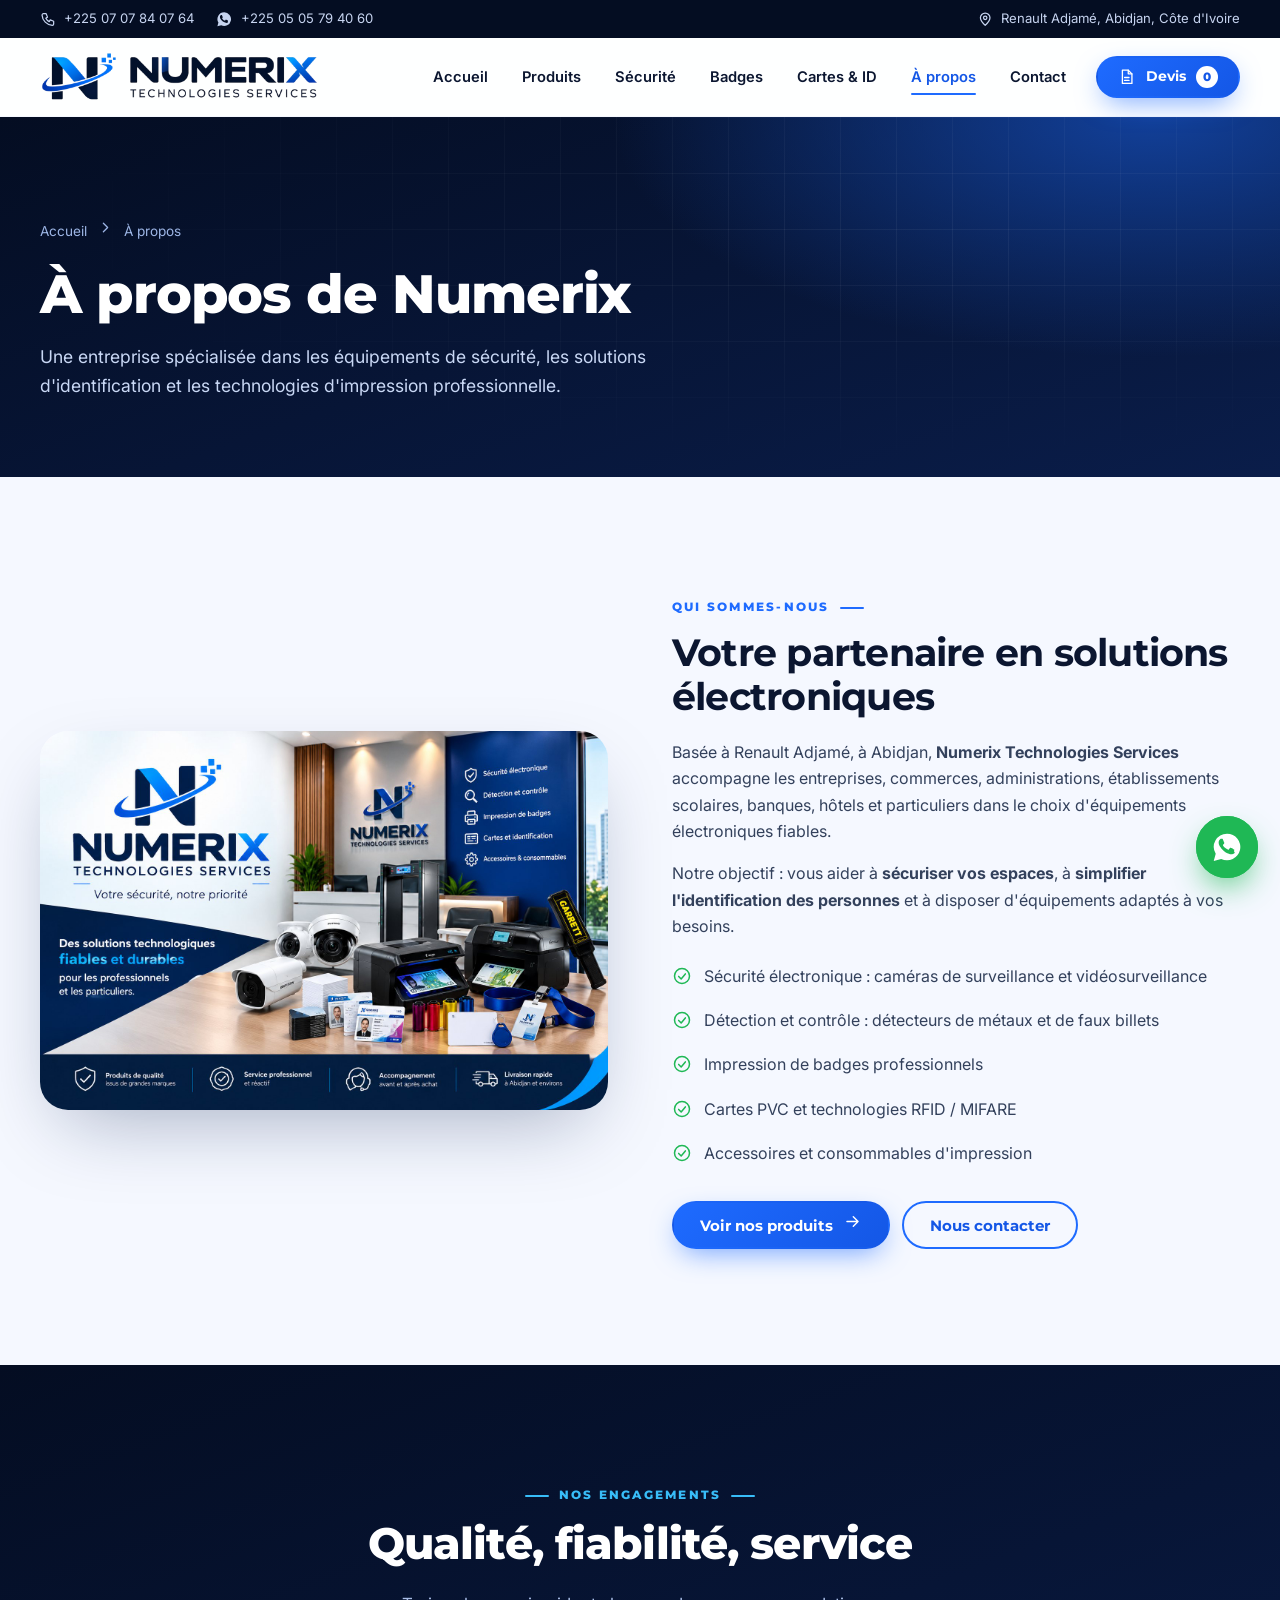
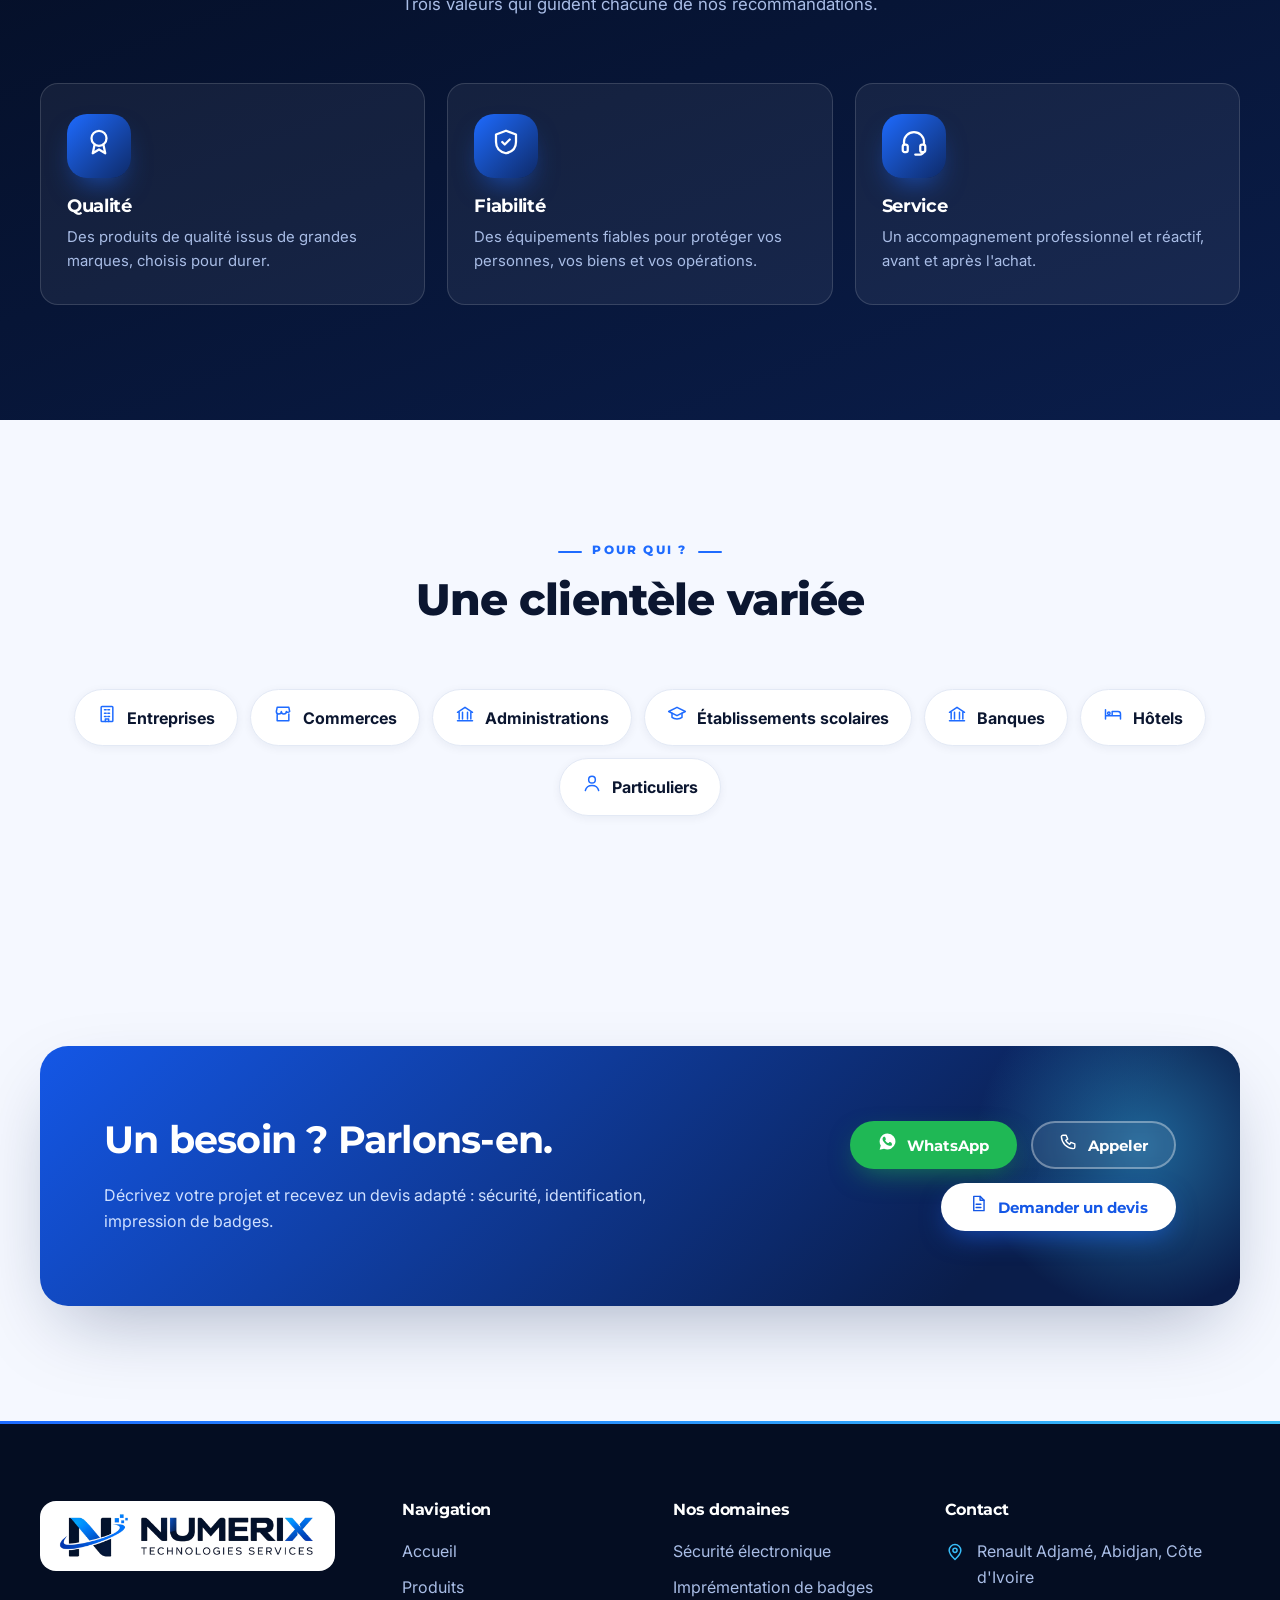
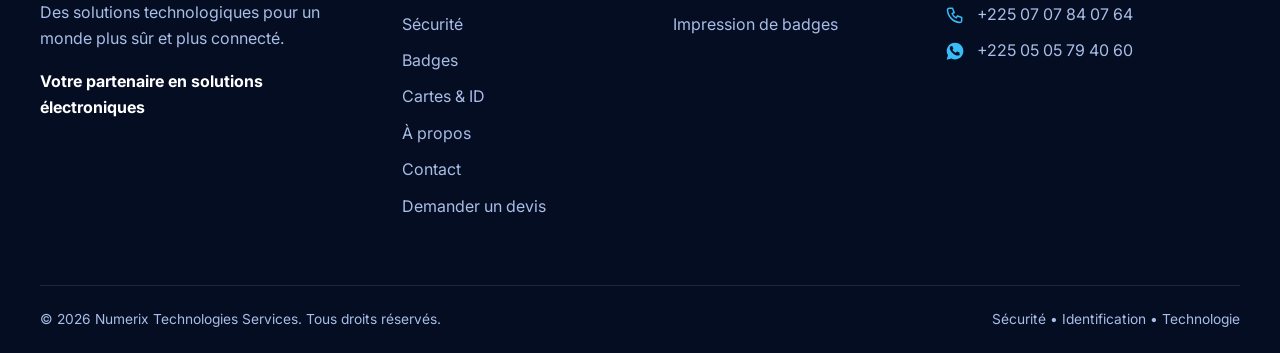
<file: a-propos.html>
<!DOCTYPE html>
<html lang="fr">
<head>
<meta charset="utf-8">
<meta name="viewport" content="width=device-width,initial-scale=1">
<title>À propos | Numerix Technologies Services</title>
<meta name="description" content="Numerix Technologies Services : équipements de sécurité, solutions d'identification et technologies d'impression professionnelle à Abidjan.">
<meta name="theme-color" content="#071433">
<meta property="og:type" content="website">
<meta property="og:title" content="À propos | Numerix Technologies Services">
<meta property="og:description" content="Numerix Technologies Services : équipements de sécurité, solutions d'identification et technologies d'impression professionnelle à Abidjan.">
<meta property="og:image" content="images/og.jpg">
<meta property="og:locale" content="fr_CI">
<link rel="icon" type="image/png" href="images/favicon-64.png">
<link rel="apple-touch-icon" href="images/favicon.png">
<link rel="preconnect" href="https://fonts.googleapis.com">
<link rel="preconnect" href="https://fonts.gstatic.com" crossorigin>
<link href="https://fonts.googleapis.com/css2?family=Inter:wght@400;500;600;700&family=Montserrat:wght@600;700;800&display=swap" rel="stylesheet">
<link rel="stylesheet" href="css/style.css">
</head>
<body data-page="apropos">
<div id="site-header"></div>
<noscript><div class="noscript">Veuillez activer JavaScript pour afficher le catalogue de produits.</div></noscript>
<main id="main">
<section class="page-hero"><div class="container">
  <nav class="crumbs" aria-label="Fil d'Ariane"><a href="index.html">Accueil</a> <i data-icon="chevr"></i> <span>À propos</span></nav>
  <h1 data-reveal>À propos de Numerix</h1>
  <p data-reveal style="--d:.1s">Une entreprise spécialisée dans les équipements de sécurité, les solutions d'identification et les technologies d'impression professionnelle.</p>
</div></section>
<section class="section"><div class="container about-grid">
  <div class="about-img" data-reveal="left"><img src="images/showroom-full.jpg" alt="Espace Numerix Technologies Services : produits de sécurité, imprimantes et badges" loading="lazy"></div>
  <div data-reveal="right">
    <span class="kicker nol">Qui sommes-nous</span>
    <h2 style="font-size:clamp(1.7rem,3vw,2.5rem)">Votre partenaire en solutions électroniques</h2>
    <p>Basée à Renault Adjamé, à Abidjan, <strong>Numerix Technologies Services</strong> accompagne les entreprises, commerces, administrations, établissements scolaires, banques, hôtels et particuliers dans le choix d'équipements électroniques fiables.</p>
    <p>Notre objectif : vous aider à <strong>sécuriser vos espaces</strong>, à <strong>simplifier l'identification des personnes</strong> et à disposer d'équipements adaptés à vos besoins.</p>
    <ul class="checks">
      <li><i data-icon="checkc"></i><span>Sécurité électronique : caméras de surveillance et vidéosurveillance</span></li>
      <li><i data-icon="checkc"></i><span>Détection et contrôle : détecteurs de métaux et de faux billets</span></li>
      <li><i data-icon="checkc"></i><span>Impression de badges professionnels</span></li>
      <li><i data-icon="checkc"></i><span>Cartes PVC et technologies RFID / MIFARE</span></li>
      <li><i data-icon="checkc"></i><span>Accessoires et consommables d'impression</span></li>
    </ul>
    <div style="display:flex;gap:12px;flex-wrap:wrap;margin-top:24px">
      <a class="btn btn-primary" href="produits.html">Voir nos produits <i data-icon="right"></i></a>
      <a class="btn btn-outline" href="contact.html">Nous contacter</a>
    </div>
  </div>
</div></section>
<section class="section dark"><div class="container">
  <div class="sh" data-reveal><span class="kicker">Nos engagements</span><h2>Qualité, fiabilité, service</h2><p>Trois valeurs qui guident chacune de nos recommandations.</p></div>
  <div class="val-grid" data-stagger>
    <div class="why-card"><span class="cat-ic"><i data-icon="award"></i></span><h3>Qualité</h3><p>Des produits de qualité issus de grandes marques, choisis pour durer.</p></div>
    <div class="why-card"><span class="cat-ic"><i data-icon="shield"></i></span><h3>Fiabilité</h3><p>Des équipements fiables pour protéger vos personnes, vos biens et vos opérations.</p></div>
    <div class="why-card"><span class="cat-ic"><i data-icon="headset"></i></span><h3>Service</h3><p>Un accompagnement professionnel et réactif, avant et après l'achat.</p></div>
  </div>
</div></section>
<section class="section"><div class="container">
  <div class="sh" data-reveal><span class="kicker">Pour qui ?</span><h2>Une clientèle variée</h2></div>
  <div class="sectors" data-stagger>
    <span class="sector"><i data-icon="building"></i> Entreprises</span><span class="sector"><i data-icon="store"></i> Commerces</span>
    <span class="sector"><i data-icon="bank"></i> Administrations</span><span class="sector"><i data-icon="school"></i> Établissements scolaires</span>
    <span class="sector"><i data-icon="bank"></i> Banques</span><span class="sector"><i data-icon="hotel"></i> Hôtels</span><span class="sector"><i data-icon="user"></i> Particuliers</span>
  </div>
</div></section>
<section class="section"><div class="container">
  <div class="cta" data-reveal="zoom">
    <div>
      <h2>Un besoin ? Parlons-en.</h2>
      <p>Décrivez votre projet et recevez un devis adapté : sécurité, identification, impression de badges.</p>
    </div>
    <div class="btns">
      <a class="btn btn-wa" data-link="wa"><i data-icon="whatsapp"></i> WhatsApp</a>
      <a class="btn btn-ghost" data-link="tel"><i data-icon="phone"></i> Appeler</a>
      <a class="btn btn-primary" href="devis.html" style="background:#fff;color:var(--blue-600)"><i data-icon="file"></i> Demander un devis</a>
    </div>
  </div>
</div></section>
</main>
<div id="site-footer"></div>
<script src="js/config.js"></script>
<script src="js/products.js"></script>
<script src="js/site.js"></script>
</body>
</html>
</file>
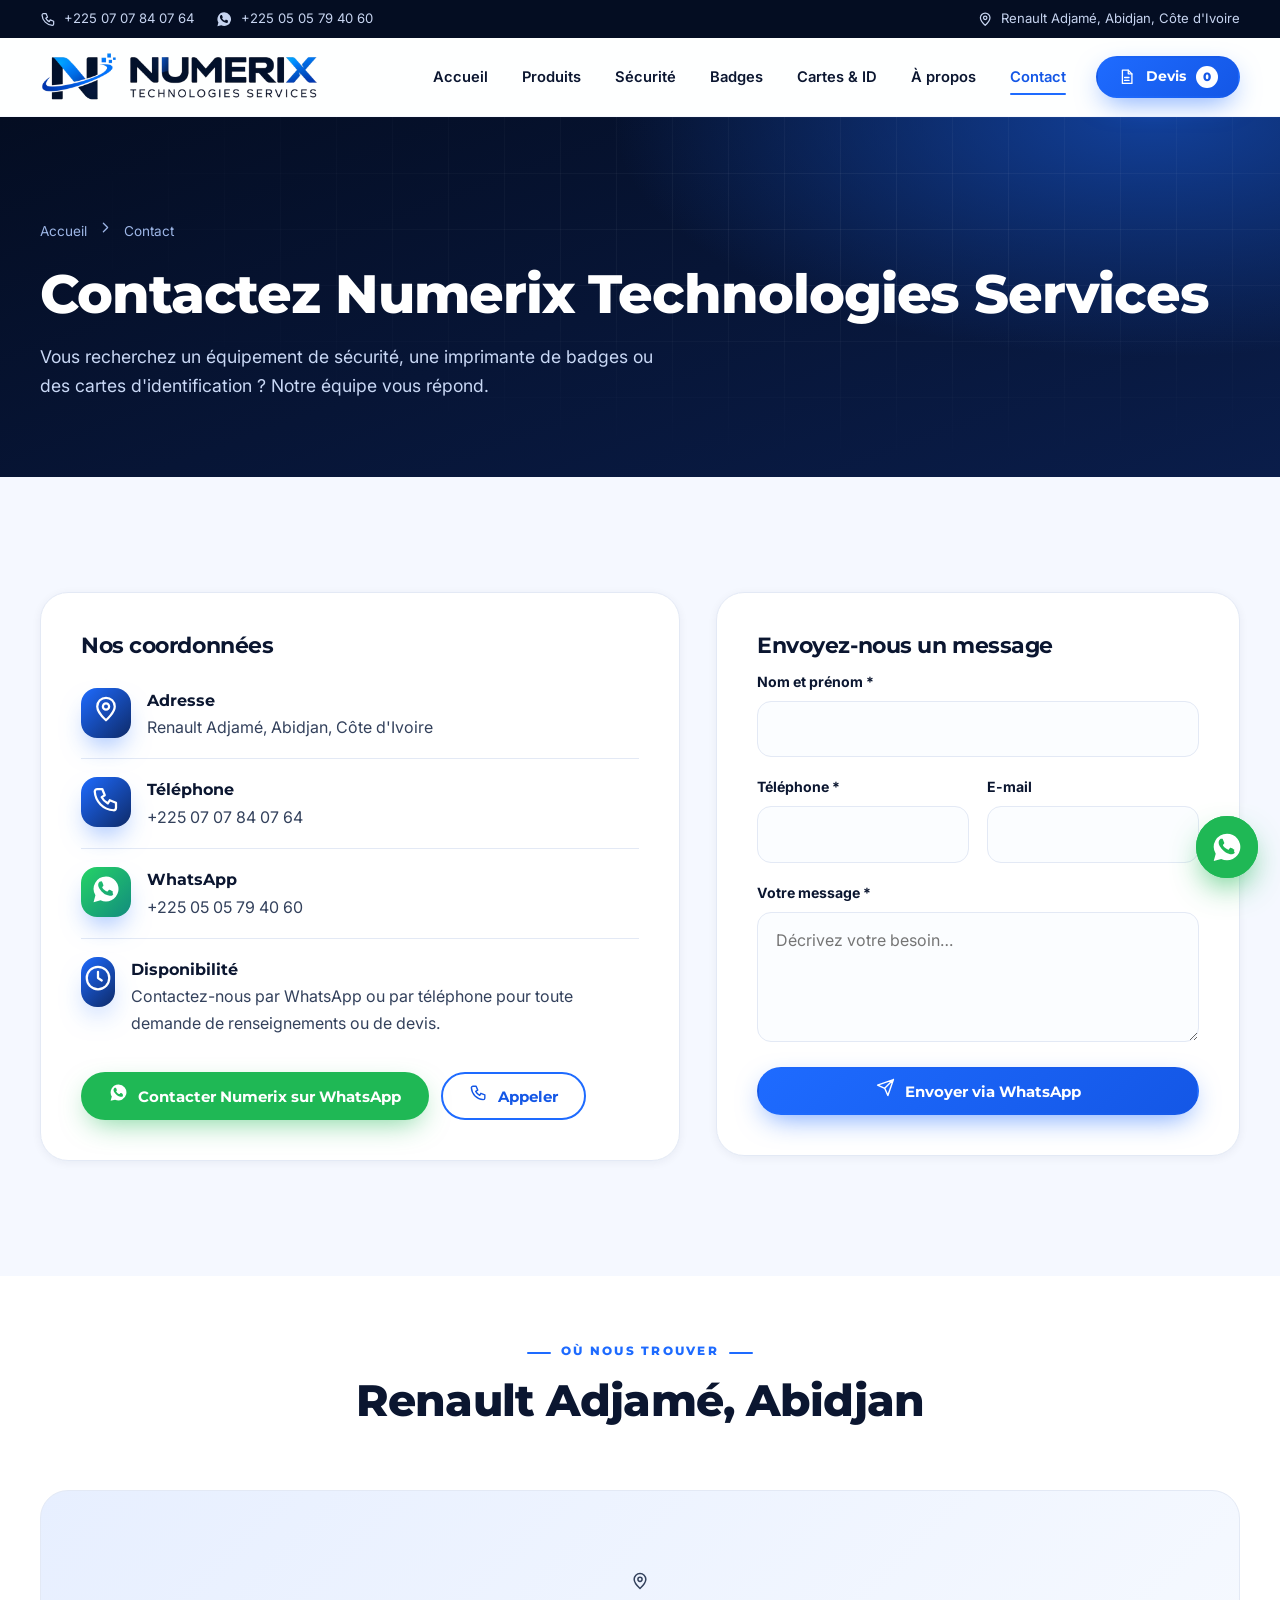
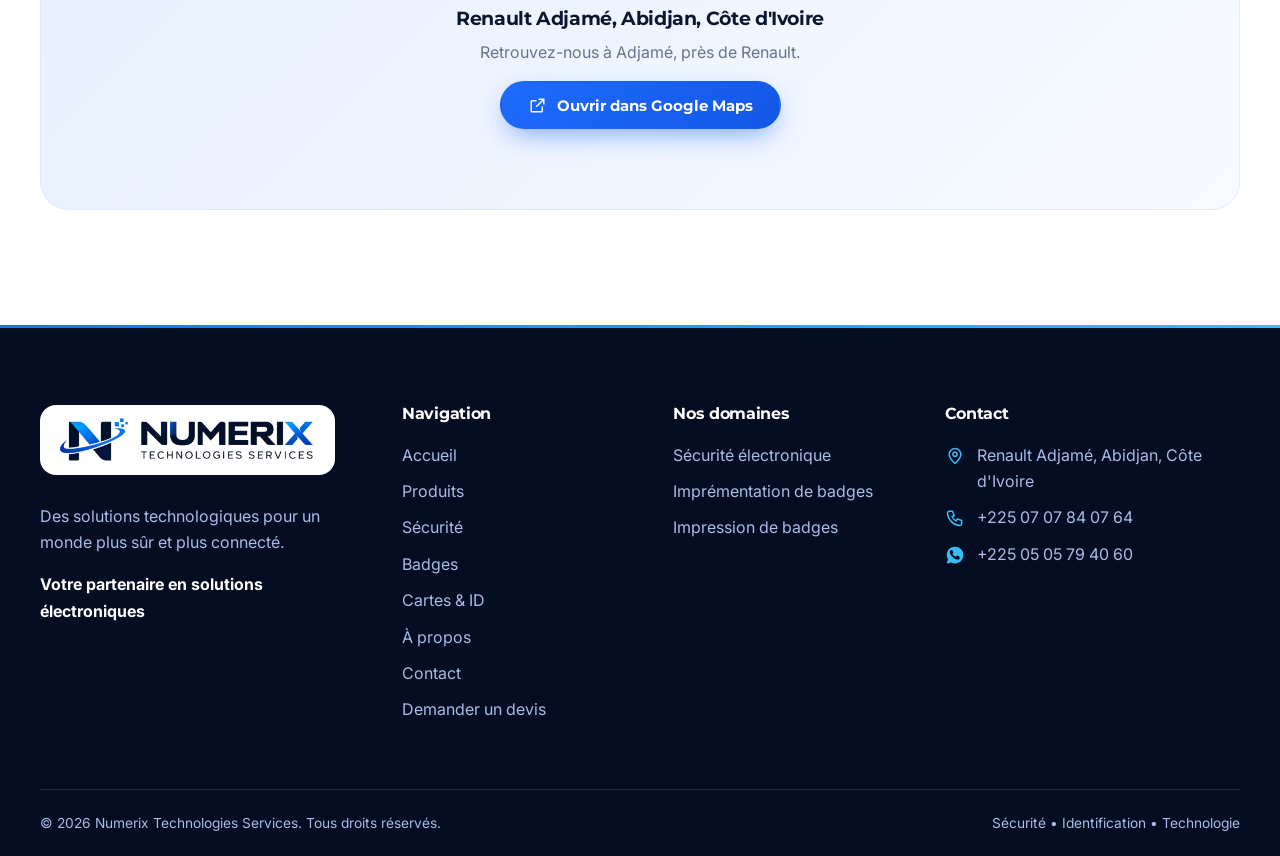
<file: contact.html>
<!DOCTYPE html>
<html lang="fr">
<head>
<meta charset="utf-8">
<meta name="viewport" content="width=device-width,initial-scale=1">
<title>Contact | Numerix Technologies Services</title>
<meta name="description" content="Contactez Numerix Technologies Services à Renault Adjamé, Abidjan : téléphone, WhatsApp et demande de renseignements.">
<meta name="theme-color" content="#071433">
<meta property="og:type" content="website">
<meta property="og:title" content="Contact | Numerix Technologies Services">
<meta property="og:description" content="Contactez Numerix Technologies Services à Renault Adjamé, Abidjan : téléphone, WhatsApp et demande de renseignements.">
<meta property="og:image" content="images/og.jpg">
<meta property="og:locale" content="fr_CI">
<link rel="icon" type="image/png" href="images/favicon-64.png">
<link rel="apple-touch-icon" href="images/favicon.png">
<link rel="preconnect" href="https://fonts.googleapis.com">
<link rel="preconnect" href="https://fonts.gstatic.com" crossorigin>
<link href="https://fonts.googleapis.com/css2?family=Inter:wght@400;500;600;700&family=Montserrat:wght@600;700;800&display=swap" rel="stylesheet">
<link rel="stylesheet" href="css/style.css">
</head>
<body data-page="contact">
<div id="site-header"></div>
<noscript><div class="noscript">Veuillez activer JavaScript pour afficher le catalogue de produits.</div></noscript>
<main id="main">
<section class="page-hero"><div class="container">
  <nav class="crumbs" aria-label="Fil d'Ariane"><a href="index.html">Accueil</a> <i data-icon="chevr"></i> <span>Contact</span></nav>
  <h1 data-reveal>Contactez Numerix Technologies Services</h1>
  <p data-reveal style="--d:.1s">Vous recherchez un équipement de sécurité, une imprimante de badges ou des cartes d'identification ? Notre équipe vous répond.</p>
</div></section>
<section class="section"><div class="container two">
  <div data-reveal="left">
    <div class="card">
      <h2>Nos coordonnées</h2>
      <ul class="contact-list">
        <li><span class="cat-ic"><i data-icon="pin"></i></span><div><b>Adresse</b><span data-n="adresse"></span></div></li>
        <li><span class="cat-ic"><i data-icon="phone"></i></span><div><b>Téléphone</b><a data-link="tel"><span data-n="telephone"></span></a></div></li>
        <li><span class="cat-ic" style="background:linear-gradient(135deg,#25d366,#128c7e)"><i data-icon="whatsapp"></i></span><div><b>WhatsApp</b><a data-link="wa"><span data-n="whatsapp"></span></a></div></li>
        <li><span class="cat-ic"><i data-icon="clock"></i></span><div><b>Disponibilité</b>Contactez-nous par WhatsApp ou par téléphone pour toute demande de renseignements ou de devis.</div></li>
      </ul>
      <div style="display:flex;gap:12px;flex-wrap:wrap;margin-top:18px">
        <a class="btn btn-wa" data-link="wa"><i data-icon="whatsapp"></i> Contacter Numerix sur WhatsApp</a>
        <a class="btn btn-outline" data-link="tel"><i data-icon="phone"></i> Appeler</a>
      </div>
    </div>
  </div>
  <div class="card" data-reveal="right">
    <h2>Envoyez-nous un message</h2>
    <form id="contactForm">
      <div class="field"><label for="c-nom">Nom et prénom *</label><input id="c-nom" name="nom" required autocomplete="name"></div>
      <div class="row2">
        <div class="field"><label for="c-tel">Téléphone *</label><input id="c-tel" name="telephone" type="tel" required autocomplete="tel"></div>
        <div class="field"><label for="c-mail">E-mail</label><input id="c-mail" name="email" type="email" autocomplete="email"></div>
      </div>
      <div class="field"><label for="c-msg">Votre message *</label><textarea id="c-msg" name="message" required placeholder="Décrivez votre besoin…"></textarea></div>
      <button class="btn btn-primary btn-block" type="submit"><i data-icon="send"></i> Envoyer via WhatsApp</button>
    </form>
  </div>
</div></section>
<section class="section alt" style="padding-top:60px"><div class="container">
  <div class="sh" data-reveal><span class="kicker">Où nous trouver</span><h2>Renault Adjamé, Abidjan</h2></div>
  <div class="map" id="map" data-reveal="zoom"></div>
</div></section>
</main>
<div id="site-footer"></div>
<script src="js/config.js"></script>
<script src="js/products.js"></script>
<script src="js/site.js"></script>
</body>
</html>
</file>
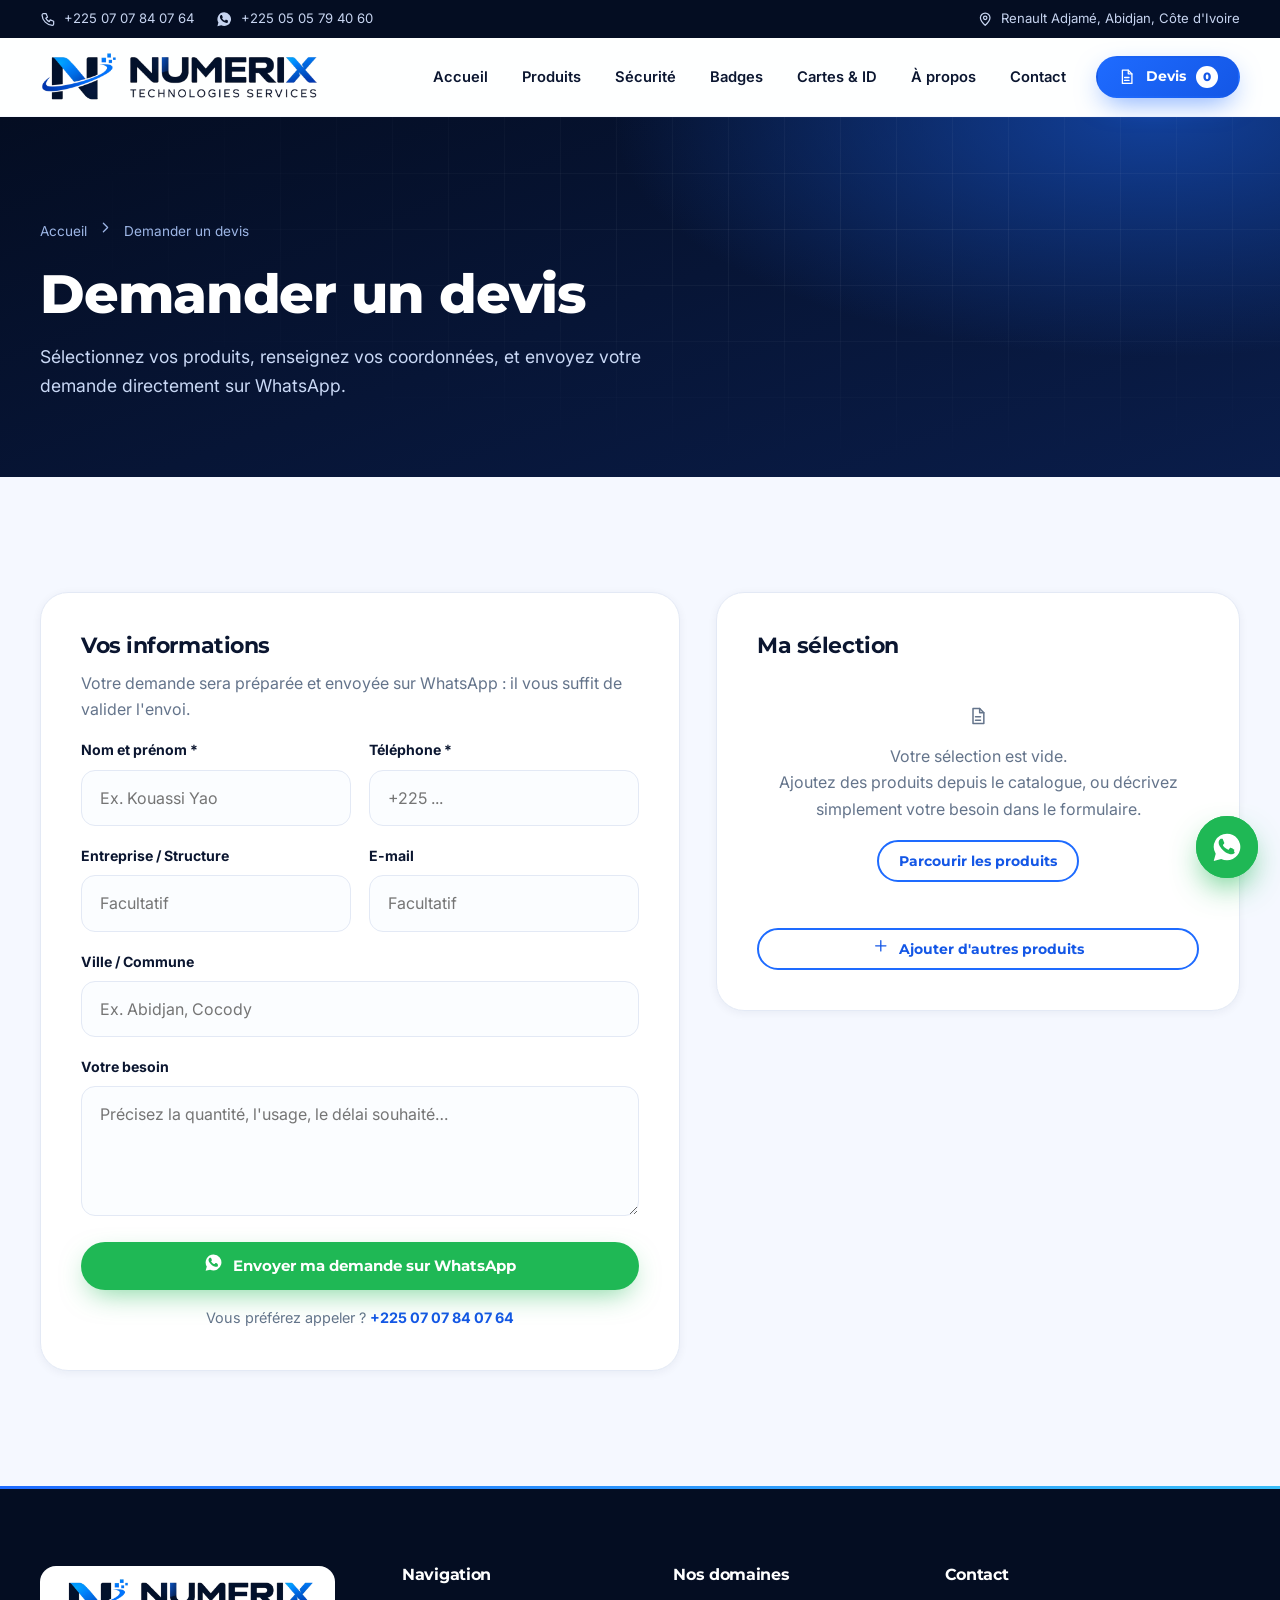
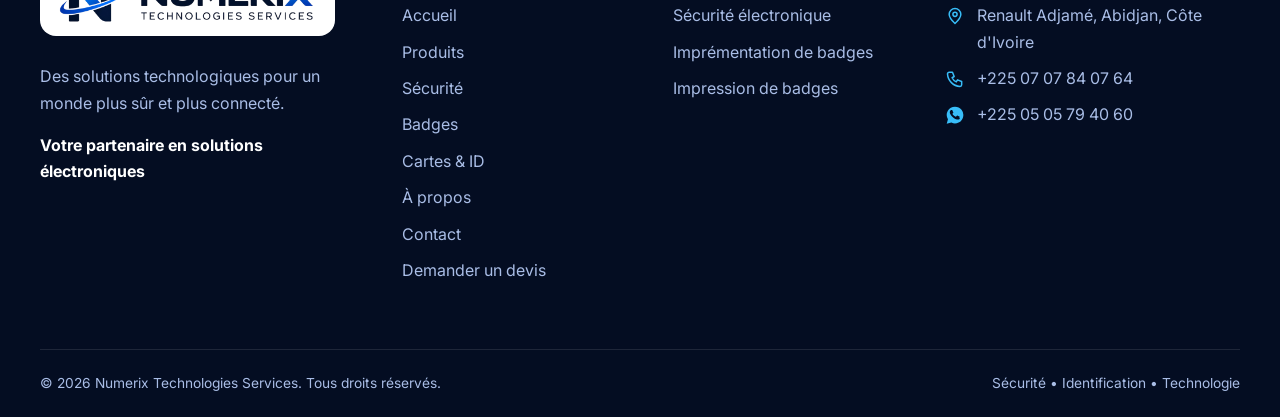
<file: devis.html>
<!DOCTYPE html>
<html lang="fr">
<head>
<meta charset="utf-8">
<meta name="viewport" content="width=device-width,initial-scale=1">
<title>Demander un devis | Numerix Technologies Services</title>
<meta name="description" content="Demandez votre devis pour vos équipements de sécurité, imprimantes de badges et cartes. Réponse via WhatsApp ou téléphone.">
<meta name="theme-color" content="#071433">
<meta property="og:type" content="website">
<meta property="og:title" content="Demander un devis | Numerix Technologies Services">
<meta property="og:description" content="Demandez votre devis pour vos équipements de sécurité, imprimantes de badges et cartes. Réponse via WhatsApp ou téléphone.">
<meta property="og:image" content="images/og.jpg">
<meta property="og:locale" content="fr_CI">
<link rel="icon" type="image/png" href="images/favicon-64.png">
<link rel="apple-touch-icon" href="images/favicon.png">
<link rel="preconnect" href="https://fonts.googleapis.com">
<link rel="preconnect" href="https://fonts.gstatic.com" crossorigin>
<link href="https://fonts.googleapis.com/css2?family=Inter:wght@400;500;600;700&family=Montserrat:wght@600;700;800&display=swap" rel="stylesheet">
<link rel="stylesheet" href="css/style.css">
</head>
<body data-page="devis">
<div id="site-header"></div>
<noscript><div class="noscript">Veuillez activer JavaScript pour afficher le catalogue de produits.</div></noscript>
<main id="main">
<section class="page-hero"><div class="container">
  <nav class="crumbs" aria-label="Fil d'Ariane"><a href="index.html">Accueil</a> <i data-icon="chevr"></i> <span>Demander un devis</span></nav>
  <h1 data-reveal>Demander un devis</h1>
  <p data-reveal style="--d:.1s">Sélectionnez vos produits, renseignez vos coordonnées, et envoyez votre demande directement sur WhatsApp.</p>
</div></section>
<section class="section"><div class="container two">
  <div class="card" data-reveal="left">
    <h2>Vos informations</h2>
    <p style="color:var(--muted)">Votre demande sera préparée et envoyée sur WhatsApp : il vous suffit de valider l'envoi.</p>
    <form id="quoteForm">
      <div class="row2">
        <div class="field"><label for="nom">Nom et prénom *</label><input id="nom" name="nom" required autocomplete="name" placeholder="Ex. Kouassi Yao"></div>
        <div class="field"><label for="tel">Téléphone *</label><input id="tel" name="telephone" type="tel" required autocomplete="tel" placeholder="+225 ..."></div>
      </div>
      <div class="row2">
        <div class="field"><label for="ent">Entreprise / Structure</label><input id="ent" name="entreprise" autocomplete="organization" placeholder="Facultatif"></div>
        <div class="field"><label for="mail">E-mail</label><input id="mail" name="email" type="email" autocomplete="email" placeholder="Facultatif"></div>
      </div>
      <div class="field"><label for="ville">Ville / Commune</label><input id="ville" name="ville" placeholder="Ex. Abidjan, Cocody"></div>
      <div class="field"><label for="msg">Votre besoin</label><textarea id="msg" name="message" placeholder="Précisez la quantité, l'usage, le délai souhaité…"></textarea></div>
      <button class="btn btn-wa btn-block" type="submit"><i data-icon="whatsapp"></i> Envoyer ma demande sur WhatsApp</button>
      <p style="text-align:center;margin:16px 0 0;font-size:.9rem;color:var(--muted)">Vous préférez appeler ? <a data-link="tel" style="color:var(--blue-600);font-weight:700"><span data-n="telephone"></span></a></p>
    </form>
  </div>
  <aside class="card" data-reveal="right" style="position:sticky;top:calc(var(--header-h) + 20px)">
    <h2>Ma sélection</h2>
    <div id="quoteList"></div>
    <a class="btn btn-outline btn-sm btn-block" href="produits.html" style="margin-top:10px"><i data-icon="plus"></i> Ajouter d'autres produits</a>
  </aside>
</div></section>
</main>
<div id="site-footer"></div>
<script src="js/config.js"></script>
<script src="js/products.js"></script>
<script src="js/site.js"></script>
</body>
</html>
</file>
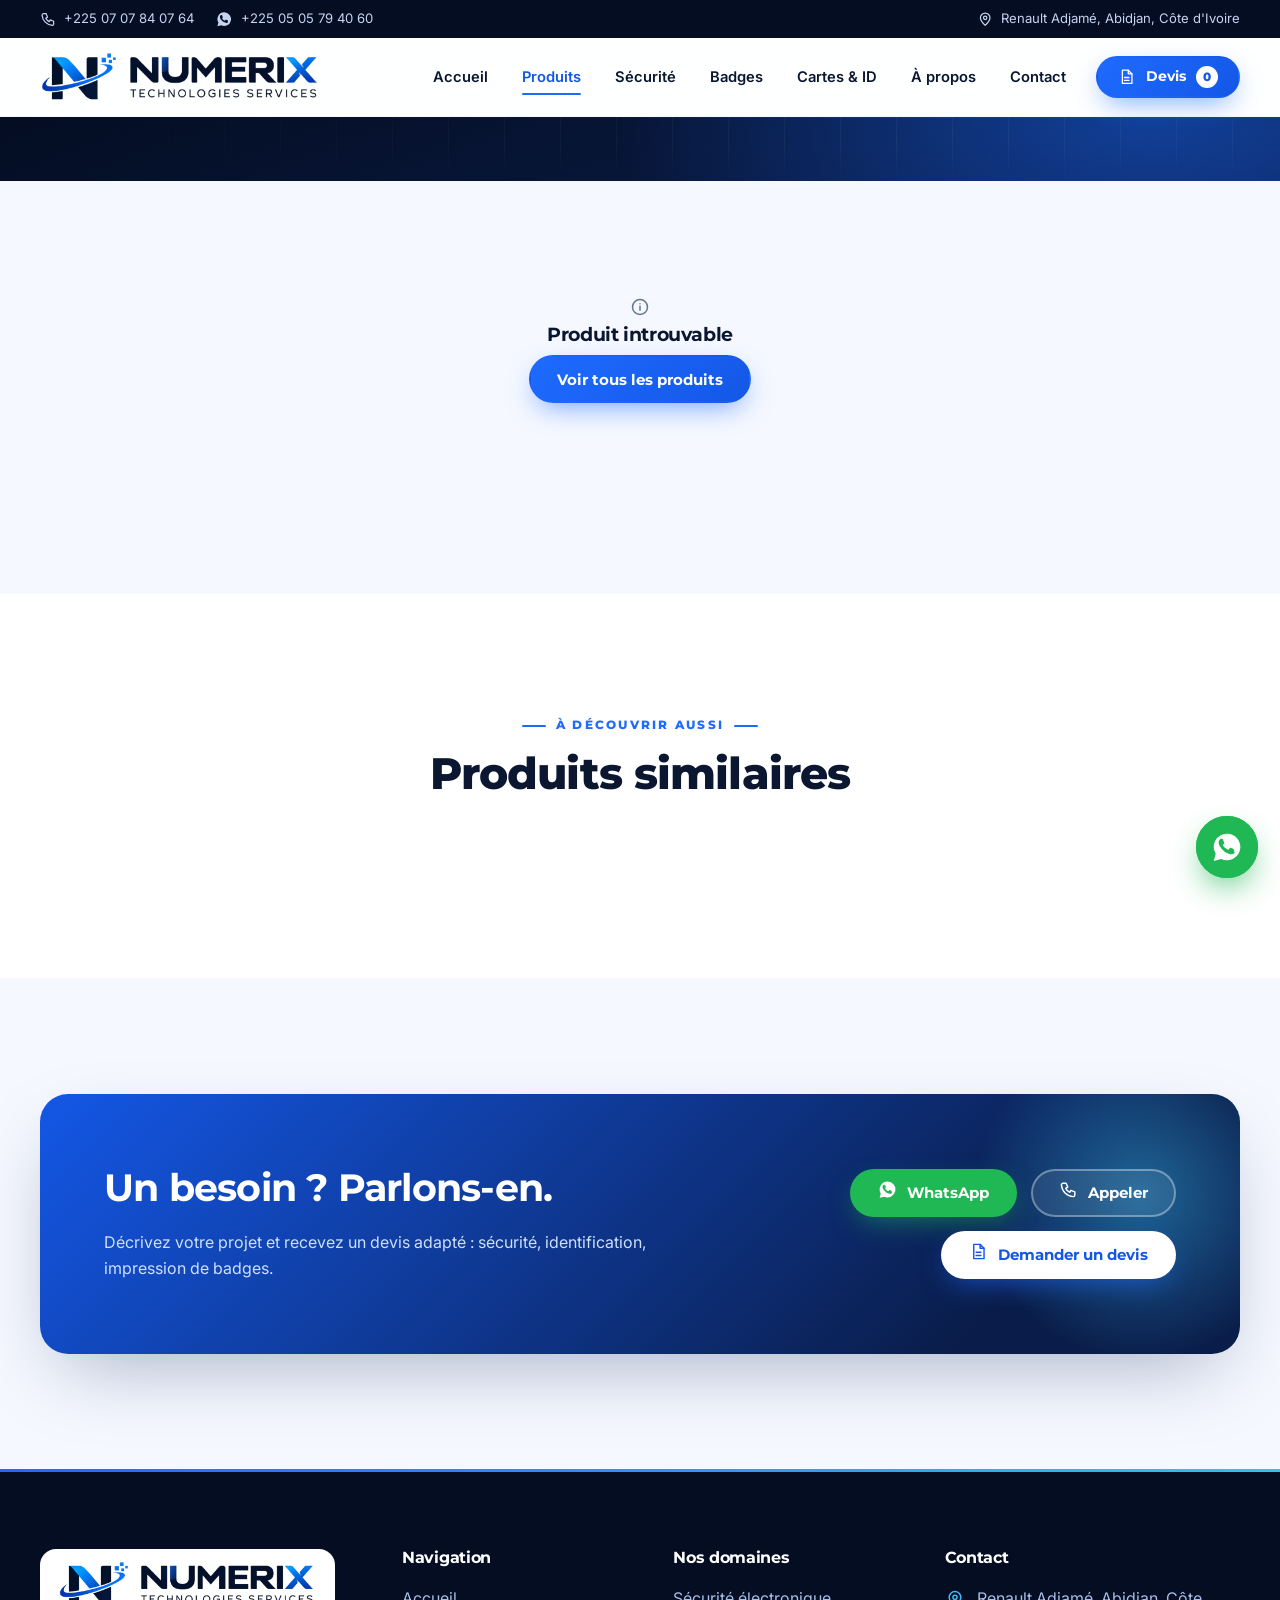
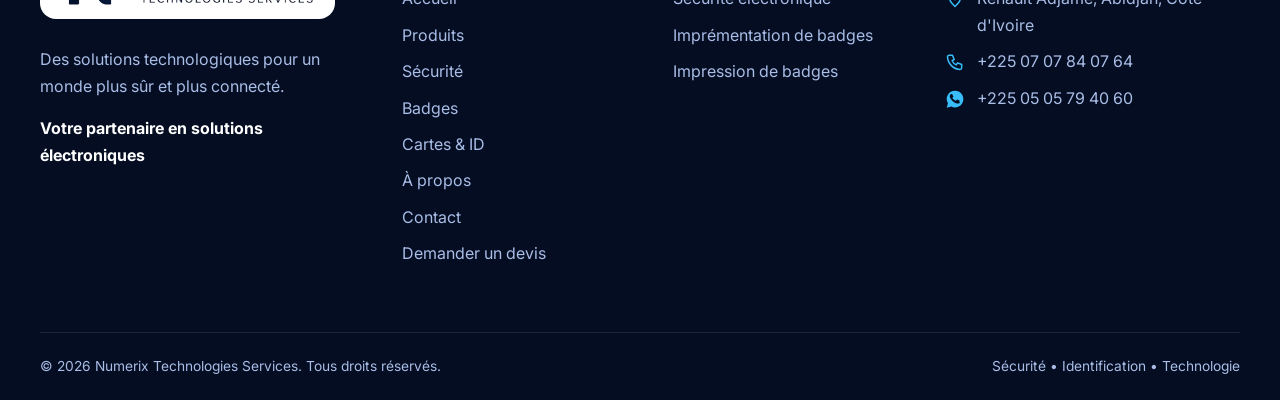
<file: produit.html>
<!DOCTYPE html>
<html lang="fr">
<head>
<meta charset="utf-8">
<meta name="viewport" content="width=device-width,initial-scale=1">
<title>Fiche produit | Numerix Technologies Services</title>
<meta name="description" content="Détails du produit : description, caractéristiques et demande de devis.">
<meta name="theme-color" content="#071433">
<meta property="og:type" content="website">
<meta property="og:title" content="Fiche produit | Numerix Technologies Services">
<meta property="og:description" content="Détails du produit : description, caractéristiques et demande de devis.">
<meta property="og:image" content="images/og.jpg">
<meta property="og:locale" content="fr_CI">
<link rel="icon" type="image/png" href="images/favicon-64.png">
<link rel="apple-touch-icon" href="images/favicon.png">
<link rel="preconnect" href="https://fonts.googleapis.com">
<link rel="preconnect" href="https://fonts.gstatic.com" crossorigin>
<link href="https://fonts.googleapis.com/css2?family=Inter:wght@400;500;600;700&family=Montserrat:wght@600;700;800&display=swap" rel="stylesheet">
<link rel="stylesheet" href="css/style.css">
</head>
<body data-page="produits">
<div id="site-header"></div>
<noscript><div class="noscript">Veuillez activer JavaScript pour afficher le catalogue de produits.</div></noscript>
<main id="main">
<section class="page-hero" style="padding:34px 0 30px"><div class="container"><nav class="crumbs" id="crumb" aria-label="Fil d'Ariane" style="margin:0"></nav></div></section>
<section class="section" style="padding-top:56px"><div class="container"><div id="detail"></div></div></section>
<section class="section alt"><div class="container"><div class="sh" data-reveal><span class="kicker">À découvrir aussi</span><h2>Produits similaires</h2></div><div class="grid prods" id="related"></div></div></section>
<section class="section"><div class="container">
  <div class="cta" data-reveal="zoom">
    <div>
      <h2>Un besoin ? Parlons-en.</h2>
      <p>Décrivez votre projet et recevez un devis adapté : sécurité, identification, impression de badges.</p>
    </div>
    <div class="btns">
      <a class="btn btn-wa" data-link="wa"><i data-icon="whatsapp"></i> WhatsApp</a>
      <a class="btn btn-ghost" data-link="tel"><i data-icon="phone"></i> Appeler</a>
      <a class="btn btn-primary" href="devis.html" style="background:#fff;color:var(--blue-600)"><i data-icon="file"></i> Demander un devis</a>
    </div>
  </div>
</div></section>
</main>
<div id="site-footer"></div>
<script src="js/config.js"></script>
<script src="js/products.js"></script>
<script src="js/site.js"></script>
</body>
</html>
</file>
<file: css/style.css>
/* ==========================================================================
   NUMERIX TECHNOLOGIES SERVICES — Feuille de style
   Palette tirée du logo : bleu nuit + bleu électrique
   ========================================================================== */
:root{
  --navy-950:#040d22; --navy-900:#071433; --navy-800:#0a1d4a; --navy-700:#0e2a68;
  --blue-600:#1457e6; --blue-500:#1e6bff; --blue-400:#4d8dff; --sky:#38bdf8;
  --ink:#0b1630; --text:#33415c; --muted:#64748b;
  --bg:#f5f8ff; --white:#fff; --line:#e3e9f5;
  --wa:#1fb855; --wa-dark:#17a14a;
  --radius:18px; --radius-lg:28px;
  --shadow-sm:0 2px 10px rgba(10,29,74,.06);
  --shadow:0 12px 40px -12px rgba(10,29,74,.22);
  --shadow-lg:0 30px 80px -24px rgba(10,29,74,.35);
  --ease:cubic-bezier(.22,.8,.24,1);
  --head:'Montserrat',system-ui,sans-serif; --body:'Inter',system-ui,sans-serif;
  --header-h:78px;
}
*,*::before,*::after{box-sizing:border-box}
html{scroll-behavior:smooth;-webkit-text-size-adjust:100%}
body{margin:0;font-family:var(--body);font-size:16px;line-height:1.65;color:var(--text);background:var(--bg);overflow-x:hidden;opacity:0;animation:pageIn .6s .05s var(--ease) forwards}
@keyframes pageIn{to{opacity:1}}
img{max-width:100%;display:block}
a{color:inherit;text-decoration:none}
h1,h2,h3,h4{font-family:var(--head);color:var(--ink);line-height:1.15;margin:0 0 .5em;letter-spacing:-.02em}
p{margin:0 0 1em}
ul{margin:0;padding:0;list-style:none}
button{font:inherit;cursor:pointer}
:focus-visible{outline:3px solid var(--blue-400);outline-offset:3px;border-radius:6px}
.container{width:min(1200px,100% - 40px);margin-inline:auto}
.skip{position:absolute;left:-999px;top:8px;background:var(--blue-500);color:#fff;padding:10px 16px;border-radius:8px;z-index:999}
.skip:focus{left:8px}
.sr{position:absolute;width:1px;height:1px;overflow:hidden;clip:rect(0 0 0 0)}
svg.i{width:1.25em;height:1.25em;fill:none;stroke:currentColor;stroke-width:1.8;stroke-linecap:round;stroke-linejoin:round;flex:none}

/* ---------- Barre de progression + préchargement ---------- */
#progress{position:fixed;top:0;left:0;height:3px;width:0;background:linear-gradient(90deg,var(--blue-500),var(--sky));z-index:1100;transition:width .1s linear}

/* ---------- Boutons ---------- */
.btn{display:inline-flex;align-items:center;justify-content:center;gap:10px;min-height:48px;padding:0 26px;border-radius:999px;font-family:var(--head);font-weight:700;font-size:.95rem;border:2px solid transparent;transition:transform .35s var(--ease),box-shadow .35s var(--ease),background .3s,color .3s,border-color .3s;position:relative;overflow:hidden;cursor:pointer;white-space:nowrap}
.btn:hover{transform:translateY(-3px)}
.btn-primary{background:linear-gradient(135deg,var(--blue-500),var(--blue-600));color:#fff;box-shadow:0 10px 28px -8px rgba(30,107,255,.65)}
.btn-primary:hover{box-shadow:0 16px 36px -8px rgba(30,107,255,.8)}
.btn-primary::after{content:"";position:absolute;inset:0;background:linear-gradient(110deg,transparent 30%,rgba(255,255,255,.35) 50%,transparent 70%);transform:translateX(-120%);transition:transform .8s var(--ease)}
.btn-primary:hover::after{transform:translateX(120%)}
.btn-ghost{background:rgba(255,255,255,.08);color:#fff;border-color:rgba(255,255,255,.35);backdrop-filter:blur(6px)}
.btn-ghost:hover{background:#fff;color:var(--navy-800)}
.btn-outline{background:transparent;color:var(--blue-600);border-color:var(--blue-500)}
.btn-outline:hover{background:var(--blue-500);color:#fff}
.btn-wa{background:var(--wa);color:#fff;box-shadow:0 10px 28px -8px rgba(31,184,85,.6)}
.btn-wa:hover{background:var(--wa-dark)}
.btn-sm{min-height:42px;padding:0 20px;font-size:.88rem}
.btn-block{width:100%}

/* ---------- Barre supérieure + En-tête ---------- */
.topbar{background:var(--navy-950);color:#c7d4f0;font-size:.82rem}
.topbar .container{display:flex;justify-content:space-between;align-items:center;gap:16px;min-height:38px;flex-wrap:wrap}
.topbar a{display:inline-flex;align-items:center;gap:8px;transition:color .2s}
.topbar a:hover{color:#fff}
.topbar .tb-left,.topbar .tb-right{display:flex;gap:22px;align-items:center;flex-wrap:wrap}
.header{position:sticky;top:0;z-index:1000;border-bottom:1px solid transparent;transition:box-shadow .3s,border-color .3s}
.header::before{content:"";position:absolute;inset:0;z-index:-1;background:rgba(255,255,255,.88);backdrop-filter:blur(16px) saturate(1.4);-webkit-backdrop-filter:blur(16px) saturate(1.4);transition:background .3s}
.header.scrolled{box-shadow:0 8px 30px -12px rgba(10,29,74,.22);border-color:var(--line)}
.header.scrolled::before{background:rgba(255,255,255,.96)}
.brand,.burger{position:relative;z-index:1001}
.header .container{display:flex;align-items:center;justify-content:space-between;height:var(--header-h);gap:24px}
.brand{display:flex;align-items:center;flex:none}
.brand img{height:50px;width:auto;transition:transform .4s var(--ease)}
.brand:hover img{transform:scale(1.05)}
.nav{display:flex;align-items:center;gap:6px}
.nav a.link{position:relative;padding:10px 14px;font-weight:600;font-size:.92rem;color:var(--ink);border-radius:10px;transition:color .2s}
.nav a.link::after{content:"";position:absolute;left:14px;right:14px;bottom:4px;height:2px;border-radius:2px;background:var(--blue-500);transform:scaleX(0);transform-origin:left;transition:transform .35s var(--ease)}
.nav a.link:hover,.nav a.link.active{color:var(--blue-600)}
.nav a.link:hover::after,.nav a.link.active::after{transform:scaleX(1)}
.nav .btn{margin-left:10px}
.devis-count{display:inline-grid;place-items:center;min-width:22px;height:22px;padding:0 6px;border-radius:99px;background:#fff;color:var(--blue-600);font-size:.75rem;font-weight:800}
.burger{display:none;width:48px;height:48px;border-radius:14px;border:1px solid var(--line);background:#fff;place-items:center;position:relative}
.burger span{position:absolute;left:13px;right:13px;height:2px;background:var(--ink);border-radius:2px;transition:transform .35s var(--ease),opacity .2s,top .35s var(--ease)}
.burger span:nth-child(1){top:16px}.burger span:nth-child(2){top:23px}.burger span:nth-child(3){top:30px}
.burger.open span:nth-child(1){top:23px;transform:rotate(45deg)}
.burger.open span:nth-child(2){opacity:0}
.burger.open span:nth-child(3){top:23px;transform:rotate(-45deg)}

/* ---------- HERO ---------- */
.hero{position:relative;background:radial-gradient(1200px 600px at 85% -10%,#12409a 0%,transparent 60%),linear-gradient(160deg,var(--navy-950),var(--navy-800) 70%,#0b2a73);color:#fff;overflow:hidden;isolation:isolate}
.hero::before{content:"";position:absolute;inset:0;background-image:linear-gradient(rgba(255,255,255,.05) 1px,transparent 1px),linear-gradient(90deg,rgba(255,255,255,.05) 1px,transparent 1px);background-size:56px 56px;mask-image:radial-gradient(ellipse at 60% 40%,#000 20%,transparent 75%);-webkit-mask-image:radial-gradient(ellipse at 60% 40%,#000 20%,transparent 75%);z-index:-1}
.orb{position:absolute;border-radius:50%;filter:blur(70px);opacity:.55;z-index:-1;animation:float 14s ease-in-out infinite}
.orb.a{width:420px;height:420px;background:#1e6bff;top:-120px;right:8%}
.orb.b{width:320px;height:320px;background:#38bdf8;bottom:-120px;left:-60px;animation-delay:-5s;opacity:.35}
.orb.c{width:200px;height:200px;background:#6d5cff;top:40%;left:44%;animation-delay:-9s;opacity:.28}
@keyframes float{0%,100%{transform:translate3d(0,0,0) scale(1)}50%{transform:translate3d(30px,-34px,0) scale(1.1)}}
.particles{position:absolute;inset:0;z-index:-1;pointer-events:none}
.particles i{position:absolute;width:8px;height:8px;background:rgba(77,141,255,.7);border-radius:2px;animation:rise linear infinite}
@keyframes rise{from{transform:translateY(0) rotate(0);opacity:0}15%{opacity:1}to{transform:translateY(-110vh) rotate(180deg);opacity:0}}
.hero-inner{display:grid;grid-template-columns:1.05fr .95fr;gap:48px;align-items:center;min-height:calc(100vh - var(--header-h) - 38px);min-height:calc(100svh - var(--header-h) - 38px);max-height:860px;padding:56px 0 100px}
.hero-slides{position:relative;min-height:420px}
.slide{position:absolute;inset:0;opacity:0;visibility:hidden;transition:opacity .7s,visibility .7s}
.slide.active{opacity:1;visibility:visible;position:relative}
.eyebrow{display:inline-flex;align-items:center;gap:10px;padding:8px 16px;border-radius:99px;background:rgba(77,141,255,.16);border:1px solid rgba(124,170,255,.35);color:#bcd3ff;font-size:.8rem;font-weight:700;letter-spacing:.12em;text-transform:uppercase;margin-bottom:22px}
.eyebrow .dot{width:8px;height:8px;border-radius:50%;background:var(--sky);box-shadow:0 0 0 0 rgba(56,189,248,.7);animation:pulse 2s infinite}
@keyframes pulse{70%{box-shadow:0 0 0 12px rgba(56,189,248,0)}100%{box-shadow:0 0 0 0 rgba(56,189,248,0)}}
.hero h1,.hero .hl{font-size:clamp(2.1rem,4.4vw,3.8rem);color:#fff;font-weight:800;margin:0 0 .45em;font-family:var(--head);line-height:1.12;letter-spacing:-.02em}
.hero .w.em{background:linear-gradient(90deg,#6fa3ff,var(--sky));-webkit-background-clip:text;background-clip:text;color:transparent}
.hero p.lead{font-size:clamp(1rem,1.5vw,1.2rem);color:#c9d8f5;max-width:560px;margin-bottom:30px}
.hero .btns{display:flex;gap:14px;flex-wrap:wrap}
.slide.active .w{display:inline-block;opacity:0;transform:translateY(26px);animation:wordUp .8s var(--ease) forwards}
.slide.active .eyebrow,.slide.active p.lead,.slide.active .btns{opacity:0;animation:fadeUp .8s .35s var(--ease) forwards}
.slide.active p.lead{animation-delay:.55s}.slide.active .btns{animation-delay:.75s}
@keyframes wordUp{to{opacity:1;transform:none}}
@keyframes fadeUp{from{opacity:0;transform:translateY(20px)}to{opacity:1;transform:none}}
.hero-visual{position:relative;display:grid;place-items:center;perspective:1200px}
.show-card{position:relative;width:min(100%,520px);aspect-ratio:1/1;border-radius:var(--radius-lg);background:linear-gradient(145deg,#fff,#eaf1ff);box-shadow:var(--shadow-lg),0 0 0 1px rgba(255,255,255,.25);overflow:hidden;transform-style:preserve-3d;transition:transform .2s ease-out}
.show-card img{position:absolute;inset:0;width:100%;height:100%;object-fit:cover;opacity:0;transform:scale(1.12);transition:opacity .9s,transform 6s linear}
.show-card img.active{opacity:1;transform:scale(1)}
.show-card::after{content:"";position:absolute;inset:0;background:linear-gradient(180deg,transparent 60%,rgba(7,20,51,.25));pointer-events:none}
.scan{position:absolute;left:0;right:0;height:3px;background:linear-gradient(90deg,transparent,var(--sky),transparent);box-shadow:0 0 22px 4px rgba(56,189,248,.7);animation:scan 4.5s ease-in-out infinite;z-index:2}
@keyframes scan{0%,100%{top:6%;opacity:0}10%,90%{opacity:1}50%{top:94%}}
.chip{position:absolute;display:flex;align-items:center;gap:10px;padding:12px 16px;border-radius:16px;background:rgba(255,255,255,.96);color:var(--ink);font-family:var(--head);font-weight:700;font-size:.82rem;box-shadow:var(--shadow);z-index:3;animation:bob 6s ease-in-out infinite}
.chip svg{color:var(--blue-500);width:1.5em;height:1.5em}
.chip small{display:block;font-family:var(--body);font-weight:500;color:var(--muted);font-size:.72rem}
.chip.c1{top:8%;left:-6%}.chip.c2{bottom:12%;right:-5%;animation-delay:-2s}.chip.c3{bottom:-3%;left:8%;animation-delay:-4s}
@keyframes bob{0%,100%{transform:translateY(0)}50%{transform:translateY(-12px)}}
.hero-ctrl{position:absolute;left:0;right:0;bottom:30px;z-index:5}
.hero-ctrl .container{display:flex;align-items:center;gap:18px}
.dots{display:flex;gap:10px;flex:1;max-width:420px}
.dots button{flex:1;height:44px;padding:0;background:none;border:0;position:relative;color:rgba(255,255,255,.7);font-family:var(--head);font-weight:700;font-size:.78rem;text-align:left;display:flex;align-items:flex-end;padding-bottom:6px}
.dots button::before{content:"";position:absolute;left:0;right:0;bottom:0;height:3px;border-radius:3px;background:rgba(255,255,255,.22)}
.dots button::after{content:"";position:absolute;left:0;bottom:0;height:3px;border-radius:3px;background:var(--sky);width:0}
.dots button.active{color:#fff}
.dots button.active::after{animation:prog var(--dur,6s) linear forwards}
.hero.paused .dots button.active::after{animation-play-state:paused}
@keyframes prog{to{width:100%}}
.arrows{display:flex;gap:10px;margin-left:auto}
.arrows button{width:48px;height:48px;border-radius:50%;border:1px solid rgba(255,255,255,.35);background:rgba(255,255,255,.08);color:#fff;display:grid;place-items:center;transition:background .3s,transform .3s var(--ease)}
.arrows button:hover{background:var(--blue-500);transform:scale(1.08)}
.scroll-hint{position:absolute;right:20px;bottom:36px;display:none}

/* ---------- Bandeau défilant ---------- */
.marquee{background:#fff;border-bottom:1px solid var(--line);overflow:hidden;padding:18px 0;position:relative}
.marquee::before,.marquee::after{content:"";position:absolute;top:0;bottom:0;width:90px;z-index:2;pointer-events:none}
.marquee::before{left:0;background:linear-gradient(90deg,#fff,transparent)}.marquee::after{right:0;background:linear-gradient(-90deg,#fff,transparent)}
.track{display:flex;gap:56px;width:max-content;animation:marq 38s linear infinite}
.marquee:hover .track{animation-play-state:paused}
.track span{display:inline-flex;align-items:center;gap:12px;font-family:var(--head);font-weight:700;color:var(--navy-800);font-size:.95rem;white-space:nowrap}
.track span svg{color:var(--blue-500)}
@keyframes marq{to{transform:translateX(-50%)}}

/* ---------- Sections ---------- */
section{position:relative}
.section{padding:clamp(64px,9vw,120px) 0}
.section.alt{background:#fff}
.section.dark{background:linear-gradient(160deg,var(--navy-950),var(--navy-800));color:#c9d8f5}
.section.dark h2,.section.dark h3{color:#fff}
.sh{max-width:720px;margin:0 auto clamp(36px,5vw,64px);text-align:center}
.sh.left{margin-left:0;text-align:left}
.kicker{display:inline-block;font-family:var(--head);font-weight:800;font-size:.78rem;letter-spacing:.18em;text-transform:uppercase;color:var(--blue-500);margin-bottom:14px;position:relative;padding:0 34px}
.kicker::before,.kicker::after{content:"";position:absolute;top:50%;width:24px;height:2px;background:var(--blue-500);border-radius:2px}
.kicker::before{left:0}.kicker::after{right:0}
.sh.left .kicker{padding-left:0}.sh.left .kicker::before{display:none}
.section.dark .kicker{color:var(--sky)}.section.dark .kicker::before,.section.dark .kicker::after{background:var(--sky)}
.sh h2{font-size:clamp(1.8rem,3.4vw,2.8rem);font-weight:800}
.sh p{color:var(--muted);font-size:1.05rem}
.section.dark .sh p{color:#a9bde6}

/* ---------- Cartes catégories ---------- */
.grid{display:grid;gap:26px}
.grid.cats{grid-template-columns:repeat(3,1fr)}
.tilt{transform-style:preserve-3d;transition:transform .25s ease-out,box-shadow .4s}
.cat-card{position:relative;background:#fff;border:1px solid var(--line);border-radius:var(--radius-lg);padding:34px 30px 30px;overflow:hidden;display:flex;flex-direction:column;gap:12px;box-shadow:var(--shadow-sm);transition:transform .4s var(--ease),box-shadow .4s,border-color .4s}
.cat-card::before{content:"";position:absolute;inset:0;background:radial-gradient(500px circle at var(--mx,50%) var(--my,0%),rgba(30,107,255,.12),transparent 45%);opacity:0;transition:opacity .4s}
.cat-card:hover{transform:translateY(-8px);box-shadow:var(--shadow);border-color:#c9d9ff}
.cat-card:hover::before{opacity:1}
.cat-ic{width:64px;height:64px;border-radius:20px;display:grid;place-items:center;background:linear-gradient(135deg,var(--blue-500),var(--navy-700));color:#fff;box-shadow:0 14px 28px -10px rgba(30,107,255,.6);transition:transform .5s var(--ease)}
.cat-ic svg{width:30px;height:30px}
.cat-card:hover .cat-ic{transform:rotate(-8deg) scale(1.1)}
.cat-card h3{font-size:1.25rem;margin:8px 0 0}
.cat-card p{color:var(--muted);margin:0;font-size:.95rem}
.cat-card .go{margin-top:auto;padding-top:10px;display:inline-flex;align-items:center;gap:8px;font-family:var(--head);font-weight:700;color:var(--blue-600);font-size:.9rem}
.cat-card .go svg{transition:transform .35s var(--ease)}
.cat-card:hover .go svg{transform:translateX(6px)}
.cat-card .num{position:absolute;right:22px;top:10px;font-family:var(--head);font-weight:800;font-size:4.5rem;color:rgba(30,107,255,.07);line-height:1}

/* ---------- Cartes produits ---------- */
.grid.prods{grid-template-columns:repeat(auto-fill,minmax(270px,1fr))}
.p-card{background:#fff;border:1px solid var(--line);border-radius:var(--radius);overflow:hidden;display:flex;flex-direction:column;box-shadow:var(--shadow-sm);transition:transform .4s var(--ease),box-shadow .4s,border-color .4s;position:relative}
.p-card:hover{transform:translateY(-8px);box-shadow:var(--shadow);border-color:#c9d9ff}
.p-img{position:relative;aspect-ratio:4/3;background:linear-gradient(145deg,#f3f7ff,#e7efff);overflow:hidden;display:block}
.p-img::before,.g-main::before{content:"";position:absolute;inset:-24px;background:var(--pimg) center/cover;filter:blur(22px) saturate(1.15);opacity:.8;transform:scale(1.1)}
.p-img img{position:relative;z-index:1;width:100%;height:100%;object-fit:contain;transition:transform .8s var(--ease)}
.p-card:hover .p-img img{transform:scale(1.09)}
.p-img::after{content:"";position:absolute;inset:0;background:linear-gradient(180deg,transparent 55%,rgba(7,20,51,.18));opacity:0;transition:opacity .4s}
.p-card:hover .p-img::after{opacity:1}
.p-badge{position:absolute;top:14px;left:14px;z-index:2;padding:6px 14px;border-radius:99px;font-family:var(--head);font-weight:800;font-size:.72rem;letter-spacing:.06em;text-transform:uppercase;background:var(--blue-500);color:#fff;box-shadow:0 8px 18px -6px rgba(30,107,255,.7)}
.p-cat{position:absolute;bottom:12px;left:14px;z-index:2;padding:5px 12px;border-radius:99px;font-size:.72rem;font-weight:700;background:rgba(255,255,255,.94);color:var(--navy-800);backdrop-filter:blur(6px);opacity:0;transform:translateY(8px);transition:.4s var(--ease)}
.p-card:hover .p-cat{opacity:1;transform:none}
.ph{width:100%;height:100%;display:grid;place-items:center;background:radial-gradient(circle at 30% 20%,#fff,#e4edff 70%);color:var(--blue-500)}
.ph div{text-align:center;padding:20px}
.ph svg{width:54px;height:54px;stroke-width:1.4;opacity:.8}
.ph small{display:block;margin-top:8px;font-size:.72rem;color:var(--muted);font-weight:600;letter-spacing:.04em}
.p-body{padding:22px 22px 24px;display:flex;flex-direction:column;gap:8px;flex:1}
.p-body h3{font-size:1.06rem;margin:0}
.p-body h3 a:hover{color:var(--blue-600)}
.p-body p{margin:0;color:var(--muted);font-size:.9rem;line-height:1.55}
.price-row{display:flex;align-items:baseline;gap:10px;flex-wrap:wrap;min-height:0}
.price{font-family:var(--head);font-weight:800;font-size:1.3rem;color:var(--blue-600)}
.price small{font-size:.75rem;font-weight:700;color:var(--muted)}
.price-old{color:var(--muted);text-decoration:line-through;font-size:.9rem}
.price-empty{font-size:.85rem;font-weight:600;color:var(--muted)}
.p-actions{display:flex;gap:10px;margin-top:auto;padding-top:14px}
.p-actions .btn{flex:1;min-height:44px;padding:0 14px;font-size:.84rem}
.p-actions .btn-icon{flex:none;width:44px;padding:0}
.added{background:#e8fbef!important;border-color:var(--wa)!important;color:var(--wa-dark)!important}

/* ---------- Filtres ---------- */
.toolbar{display:flex;gap:16px;align-items:center;justify-content:space-between;flex-wrap:wrap;margin-bottom:34px}
.search{position:relative;flex:1;min-width:240px;max-width:420px}
.search input{width:100%;height:52px;border-radius:99px;border:1.5px solid var(--line);background:#fff;padding:0 22px 0 52px;font:inherit;color:var(--ink);transition:border-color .3s,box-shadow .3s}
.search input:focus{outline:none;border-color:var(--blue-500);box-shadow:0 0 0 5px rgba(30,107,255,.14)}
.search svg{position:absolute;left:20px;top:50%;transform:translateY(-50%);color:var(--muted)}
.filters{display:flex;gap:10px;flex-wrap:wrap}
.filters button{min-height:44px;padding:0 20px;border-radius:99px;border:1.5px solid var(--line);background:#fff;color:var(--ink);font-weight:700;font-size:.85rem;transition:.3s var(--ease)}
.filters button:hover{border-color:var(--blue-400);color:var(--blue-600)}
.filters button.active{background:linear-gradient(135deg,var(--blue-500),var(--blue-600));color:#fff;border-color:transparent;box-shadow:0 10px 22px -8px rgba(30,107,255,.65)}
.cat-title{display:flex;align-items:center;gap:16px;margin:56px 0 24px;font-size:1.5rem}
.cat-title:first-child{margin-top:0}
.cat-title .cat-ic{width:48px;height:48px;border-radius:15px}
.cat-title .cat-ic svg{width:24px;height:24px}
.cat-title::after{content:"";flex:1;height:1px;background:linear-gradient(90deg,var(--line),transparent)}
.empty{text-align:center;padding:60px 20px;color:var(--muted);display:none}
.empty.show{display:block}

/* ---------- Bandeau gamme (parallax) ---------- */
.band{position:relative;min-height:520px;padding:90px 0;display:flex;align-items:center;overflow:hidden;color:#fff;isolation:isolate}
.band .bg{position:absolute;inset:-12% 0;background-size:cover;background-position:center;z-index:-2;will-change:transform}
.band::after{content:"";position:absolute;inset:0;background:linear-gradient(90deg,rgba(4,13,34,.94) 0%,rgba(7,20,51,.82) 42%,rgba(7,20,51,.25) 100%);z-index:-1}
.band h2{color:#fff;font-size:clamp(1.8rem,3.4vw,2.8rem);font-weight:800}
.band p{color:#c9d8f5;max-width:520px}
.band ul{margin:22px 0 32px;display:grid;gap:12px}
.band li{display:flex;gap:12px;align-items:center;font-weight:600}
.band li svg{color:var(--sky)}

/* ---------- Atouts ---------- */
.grid.why{grid-template-columns:repeat(4,1fr);gap:22px}
.why-card{padding:30px 26px;border-radius:var(--radius);background:rgba(255,255,255,.06);border:1px solid rgba(255,255,255,.14);transition:transform .4s var(--ease),background .4s,border-color .4s}
.why-card:hover{transform:translateY(-8px);background:rgba(255,255,255,.1);border-color:rgba(124,170,255,.5)}
.why-card .cat-ic{margin-bottom:18px}
.why-card h3{font-size:1.1rem;color:#fff}
.why-card p{margin:0;color:#a9bde6;font-size:.93rem}

/* ---------- Statistiques ---------- */
.stats{display:grid;grid-template-columns:repeat(3,1fr);gap:20px;margin-top:-64px;position:relative;z-index:6}
.stat{background:#fff;border-radius:var(--radius);padding:28px 24px;text-align:center;box-shadow:var(--shadow);border:1px solid var(--line)}
.stat b{display:block;font-family:var(--head);font-size:clamp(2rem,4vw,3rem);font-weight:800;color:var(--blue-600);line-height:1}
.stat span{display:block;margin-top:8px;color:var(--muted);font-weight:600;font-size:.92rem}

/* ---------- Secteurs ---------- */
.sectors{display:flex;flex-wrap:wrap;gap:12px;justify-content:center}
.sector{display:inline-flex;align-items:center;gap:10px;padding:14px 22px;border-radius:99px;background:#fff;border:1px solid var(--line);font-weight:700;color:var(--ink);box-shadow:var(--shadow-sm);transition:transform .35s var(--ease),border-color .3s,box-shadow .3s}
.sector svg{color:var(--blue-500)}
.sector:hover{transform:translateY(-5px) scale(1.04);border-color:var(--blue-400);box-shadow:var(--shadow)}

/* ---------- Étapes ---------- */
.steps{display:grid;grid-template-columns:repeat(3,1fr);gap:26px;counter-reset:s;position:relative}
.step{background:#fff;border-radius:var(--radius);padding:34px 28px;border:1px solid var(--line);position:relative;box-shadow:var(--shadow-sm);transition:transform .4s var(--ease),box-shadow .4s}
.step:hover{transform:translateY(-6px);box-shadow:var(--shadow)}
.step::before{counter-increment:s;content:"0" counter(s);display:grid;place-items:center;width:54px;height:54px;border-radius:50%;background:linear-gradient(135deg,var(--blue-500),var(--navy-700));color:#fff;font-family:var(--head);font-weight:800;margin-bottom:18px;box-shadow:0 12px 24px -8px rgba(30,107,255,.6)}
.step h3{font-size:1.15rem}.step p{margin:0;color:var(--muted)}

/* ---------- Appel à l'action ---------- */
.cta{padding:clamp(40px,6vw,72px) clamp(24px,5vw,64px);border-radius:var(--radius-lg);background:linear-gradient(135deg,var(--blue-600),var(--navy-800) 80%);color:#fff;display:grid;grid-template-columns:1.4fr 1fr;gap:30px;align-items:center;position:relative;overflow:hidden;box-shadow:var(--shadow-lg)}
.cta::before{content:"";position:absolute;right:-80px;top:-80px;width:360px;height:360px;border-radius:50%;background:radial-gradient(circle,rgba(56,189,248,.45),transparent 65%);animation:float 12s ease-in-out infinite}
.cta h2{color:#fff;font-size:clamp(1.6rem,3vw,2.4rem);position:relative}
.cta p{color:#cfe0ff;position:relative;margin:0}
.cta .btns{display:flex;gap:14px;flex-wrap:wrap;justify-content:flex-end;position:relative}

/* ---------- Pied de page ---------- */
.footer{background:var(--navy-950);color:#a9bde6;padding:80px 0 0;position:relative;overflow:hidden}
.footer::before{content:"";position:absolute;inset:0 0 auto 0;height:3px;background:linear-gradient(90deg,var(--blue-500),var(--sky),var(--blue-500));background-size:200% 100%;animation:shine 6s linear infinite}
@keyframes shine{to{background-position:200% 0}}
.f-grid{display:grid;grid-template-columns:1.4fr 1fr 1fr 1.3fr;gap:44px;padding-bottom:56px}
.f-logo{display:inline-block;background:#fff;border-radius:16px;padding:12px 18px;margin-bottom:20px}
.f-logo img{height:46px;width:auto}
.footer h4{color:#fff;font-size:1rem;margin-bottom:18px}
.footer li{margin-bottom:10px}
.footer a{transition:color .2s,transform .2s;display:inline-block}
.footer a:hover{color:#fff;transform:translateX(4px)}
.f-contact li{display:flex;gap:12px;align-items:flex-start}
.f-contact svg{color:var(--sky);margin-top:4px}
.socials{display:flex;gap:10px;margin-top:20px}
.socials a{width:44px;height:44px;border-radius:50%;display:grid;place-items:center;background:rgba(255,255,255,.08);transition:background .3s,transform .3s var(--ease)}
.socials a:hover{background:var(--blue-500);transform:translateY(-4px)!important}
.copy{border-top:1px solid rgba(255,255,255,.1);padding:22px 0;display:flex;justify-content:space-between;gap:12px;flex-wrap:wrap;font-size:.86rem}

/* ---------- Pages internes ---------- */
.page-hero{background:radial-gradient(900px 400px at 90% 0%,#12409a,transparent 60%),linear-gradient(160deg,var(--navy-950),var(--navy-800));color:#fff;padding:clamp(56px,8vw,110px) 0 clamp(48px,6vw,80px);position:relative;overflow:hidden}
.page-hero::before{content:"";position:absolute;inset:0;background-image:linear-gradient(rgba(255,255,255,.05) 1px,transparent 1px),linear-gradient(90deg,rgba(255,255,255,.05) 1px,transparent 1px);background-size:56px 56px;mask-image:radial-gradient(ellipse at 70% 30%,#000 10%,transparent 70%);-webkit-mask-image:radial-gradient(ellipse at 70% 30%,#000 10%,transparent 70%)}
.page-hero .container{position:relative}
.crumbs{display:flex;gap:10px;align-items:center;font-size:.85rem;color:#9db6e6;margin-bottom:20px;flex-wrap:wrap}
.crumbs a:hover{color:#fff}
.page-hero h1{color:#fff;font-size:clamp(2rem,4.4vw,3.4rem);font-weight:800;margin-bottom:.3em}
.page-hero p{color:#c9d8f5;max-width:640px;font-size:1.1rem;margin:0}

/* ---------- Fiche produit ---------- */
.detail{display:grid;grid-template-columns:1.05fr 1fr;gap:clamp(28px,5vw,64px);align-items:start}
.gallery{position:sticky;top:calc(var(--header-h) + 20px)}
.g-main{position:relative;aspect-ratio:1/1;border-radius:var(--radius-lg);overflow:hidden;background:linear-gradient(145deg,#f3f7ff,#e4edff);border:1px solid var(--line);box-shadow:var(--shadow);cursor:zoom-in}
.g-main img{position:relative;z-index:1;width:100%;height:100%;object-fit:contain;transition:transform .15s ease-out,opacity .4s}
.g-main.zoom img{transform:scale(1.8)}
.thumbs{display:flex;gap:12px;margin-top:14px;flex-wrap:wrap}
.thumbs button{width:84px;height:84px;border-radius:14px;overflow:hidden;border:2px solid var(--line);padding:0;background:#fff;transition:.3s var(--ease)}
.thumbs button img{width:100%;height:100%;object-fit:cover}
.thumbs button.active,.thumbs button:hover{border-color:var(--blue-500);transform:translateY(-3px)}
.d-info h1{font-size:clamp(1.7rem,3vw,2.5rem);font-weight:800}
.d-cat{display:inline-flex;align-items:center;gap:8px;padding:7px 16px;border-radius:99px;background:#e8f0ff;color:var(--blue-600);font-weight:700;font-size:.82rem;margin-bottom:16px}
.d-price{margin:18px 0;padding:18px 22px;border-radius:var(--radius);background:linear-gradient(135deg,#eef4ff,#fff);border:1px solid var(--line)}
.d-price .price{font-size:1.9rem}
.d-block{margin:26px 0}
.d-block h3{font-size:1.05rem;display:flex;align-items:center;gap:10px}
.d-block h3 svg{color:var(--blue-500)}
.checks li{display:flex;gap:12px;align-items:flex-start;padding:7px 0}
.checks svg{color:var(--wa);margin-top:3px}
.tags{display:flex;flex-wrap:wrap;gap:10px}
.tags span{padding:8px 16px;border-radius:99px;background:#fff;border:1px solid var(--line);font-weight:600;font-size:.88rem;color:var(--ink)}
.d-actions{display:flex;gap:12px;flex-wrap:wrap;margin-top:28px}
.note-box{margin-top:22px;padding:16px 20px;border-radius:14px;background:#fff8e6;border:1px solid #f6e2a6;color:#7a5b00;font-size:.88rem}

/* ---------- Formulaires / devis ---------- */
.two{display:grid;grid-template-columns:1.1fr .9fr;gap:36px;align-items:start}
.card{background:#fff;border:1px solid var(--line);border-radius:var(--radius-lg);padding:clamp(24px,4vw,40px);box-shadow:var(--shadow-sm)}
.card h2,.card h3{font-size:1.4rem}
.field{margin-bottom:18px}
.field label{display:block;font-weight:700;font-size:.88rem;color:var(--ink);margin-bottom:8px}
.field input,.field textarea,.field select{width:100%;border:1.5px solid var(--line);border-radius:14px;background:#fbfdff;padding:14px 18px;font:inherit;color:var(--ink);transition:border-color .3s,box-shadow .3s,background .3s}
.field textarea{min-height:130px;resize:vertical}
.field input:focus,.field textarea:focus,.field select:focus{outline:none;border-color:var(--blue-500);box-shadow:0 0 0 5px rgba(30,107,255,.14);background:#fff}
.row2{display:grid;grid-template-columns:1fr 1fr;gap:18px}
.q-item{display:grid;grid-template-columns:64px 1fr auto;gap:14px;align-items:center;padding:14px;border:1px solid var(--line);border-radius:16px;margin-bottom:12px;background:#fbfdff;animation:fadeUp .5s var(--ease)}
.q-item .th{width:64px;height:64px;border-radius:12px;overflow:hidden;background:#e7efff}
.q-item .th img{width:100%;height:100%;object-fit:cover}
.q-item b{font-family:var(--head);font-size:.95rem;color:var(--ink);display:block;line-height:1.3}
.qty{display:inline-flex;align-items:center;border:1.5px solid var(--line);border-radius:99px;background:#fff;margin-top:8px}
.qty button{width:34px;height:34px;border:0;background:none;font-size:1.1rem;font-weight:800;color:var(--blue-600)}
.qty span{min-width:28px;text-align:center;font-weight:700}
.q-del{width:40px;height:40px;border-radius:50%;border:0;background:#fff0f0;color:#d33;display:grid;place-items:center;transition:.3s}
.q-del:hover{background:#d33;color:#fff}
.q-empty{text-align:center;padding:36px 12px;color:var(--muted)}
.contact-list li{display:flex;gap:16px;align-items:flex-start;padding:18px 0;border-bottom:1px solid var(--line)}
.contact-list li:last-child{border:0}
.contact-list .cat-ic{width:50px;height:50px;border-radius:16px}
.contact-list b{display:block;font-family:var(--head);color:var(--ink)}
.contact-list a:hover{color:var(--blue-600)}
.map{border-radius:var(--radius-lg);overflow:hidden;border:1px solid var(--line);min-height:320px;background:linear-gradient(135deg,#e7efff,#f7faff);display:grid;place-items:center;text-align:center;padding:30px}
.map iframe{width:100%;height:100%;min-height:360px;border:0}
.about-img{border-radius:var(--radius-lg);overflow:hidden;box-shadow:var(--shadow-lg);position:relative}
.about-img img{width:100%;transition:transform 1s var(--ease)}
.about-img:hover img{transform:scale(1.06)}
.about-grid{display:grid;grid-template-columns:1fr 1fr;gap:clamp(28px,5vw,64px);align-items:center}
.val-grid{display:grid;grid-template-columns:repeat(3,1fr);gap:22px}
.toast{position:fixed;left:50%;bottom:28px;transform:translate(-50%,120px);background:var(--navy-900);color:#fff;padding:14px 22px;border-radius:99px;font-weight:600;box-shadow:var(--shadow-lg);z-index:1200;transition:transform .5s var(--ease);display:flex;gap:10px;align-items:center;max-width:90vw}
.toast.show{transform:translate(-50%,0)}
.toast svg{color:var(--wa)}

/* ---------- Boutons flottants ---------- */
.float-wa{position:fixed;right:22px;bottom:22px;z-index:1050;width:62px;height:62px;border-radius:50%;background:var(--wa);color:#fff;display:grid;place-items:center;box-shadow:0 14px 32px -8px rgba(31,184,85,.8);transition:transform .35s var(--ease)}
.float-wa:hover{transform:scale(1.12) rotate(-6deg)}
.float-wa::before{content:"";position:absolute;inset:0;border-radius:50%;border:2px solid var(--wa);animation:ring 2.4s ease-out infinite}
@keyframes ring{to{transform:scale(1.7);opacity:0}}
.float-wa svg{width:32px;height:32px;fill:currentColor;stroke:none}
.float-devis{position:fixed;right:22px;bottom:100px;z-index:1050;display:none;align-items:center;gap:10px;padding:0 18px 0 16px;height:52px;border-radius:99px;background:var(--navy-800);color:#fff;font-family:var(--head);font-weight:700;font-size:.85rem;box-shadow:var(--shadow-lg);transition:transform .35s var(--ease)}
.float-devis.show{display:inline-flex;animation:fadeUp .5s var(--ease)}
.float-devis:hover{transform:translateY(-4px)}
.to-top{position:fixed;left:22px;bottom:22px;z-index:1050;width:50px;height:50px;border-radius:50%;background:#fff;border:1px solid var(--line);color:var(--navy-800);display:grid;place-items:center;box-shadow:var(--shadow);opacity:0;pointer-events:none;transform:translateY(20px);transition:.4s var(--ease)}
.to-top.show{opacity:1;pointer-events:auto;transform:none}
.to-top:hover{background:var(--blue-500);color:#fff}

/* ---------- Animations d'apparition ---------- */
[data-reveal]{opacity:0;transform:translateY(34px);transition:opacity .9s var(--ease),transform .9s var(--ease);transition-delay:var(--d,0s)}
[data-reveal="left"]{transform:translateX(-48px)}
[data-reveal="right"]{transform:translateX(48px)}
[data-reveal="zoom"]{transform:scale(.92)}
[data-reveal].in{opacity:1;transform:none}

/* ---------- Responsive ---------- */
@media (max-width:1080px){
  .grid.why{grid-template-columns:repeat(2,1fr)}
  .f-grid{grid-template-columns:1fr 1fr}
  .hero-inner{grid-template-columns:1fr;max-height:none;padding-bottom:140px;text-align:left}
  .hero-slides{min-height:360px}
  .hero-visual{order:-1}
  .show-card{width:min(78%,380px);aspect-ratio:4/3}
  .chip.c1{left:0}.chip.c2{right:0}
}
@media (max-width:900px){
  .burger{display:grid}
  .nav{position:fixed;inset:0;background:#fff;flex-direction:column;align-items:stretch;padding:calc(var(--header-h) + 54px) 24px 40px;gap:4px;transform:translateX(100%);transition:transform .5s var(--ease);overflow-y:auto;z-index:999}
  .nav.open{transform:none}
  .nav a.link{font-size:1.15rem;padding:16px 14px;border-bottom:1px solid var(--line);border-radius:0}
  .nav a.link::after{display:none}
  .nav .btn{margin:18px 0 0}
  .grid.cats,.steps,.val-grid{grid-template-columns:1fr}
  .stats{grid-template-columns:1fr;margin-top:-40px}
  .detail,.two,.about-grid,.cta{grid-template-columns:1fr}
  .gallery{position:static}
  .cta .btns{justify-content:flex-start}
  .topbar .tb-right{display:none}
}
@media (max-width:640px){
  :root{--header-h:68px}
  .brand img{height:44px}
  .f-grid,.row2,.grid.why{grid-template-columns:1fr}
  .hero .btns .btn{flex:1 1 100%}
  .grid.prods{grid-template-columns:1fr 1fr;gap:14px}
  .p-body{padding:14px 14px 16px}
  .p-body h3{font-size:.92rem}.p-body p{display:none}
  .p-actions{flex-direction:column}
  .p-actions .btn-icon{width:100%}
  .dots button{font-size:0}
  .arrows button{width:42px;height:42px}
  .chip{font-size:.72rem;padding:9px 12px}
  .topbar .tb-left{gap:14px}
  .q-item{grid-template-columns:54px 1fr auto}
  .q-item .th{width:54px;height:54px}
}
@media (prefers-reduced-motion:reduce){
  *,*::before,*::after{animation-duration:.01ms!important;animation-iteration-count:1!important;transition-duration:.01ms!important;scroll-behavior:auto!important}
  [data-reveal]{opacity:1;transform:none}
  .slide.active .w{opacity:1;transform:none}
  .track{animation:none}
}

@media (max-width:1180px){.nav a.link{padding:10px 8px;font-size:.86rem}.nav .btn{margin-left:4px;padding:0 16px}.brand img{height:46px}}
.sector .devis-count{margin-left:4px}
.hero .w.em{display:inline-block}
.band .container{position:relative}
.logo-wall{display:flex;justify-content:center}
.noscript{padding:20px;text-align:center;background:#fff3cd}
.kicker.nol{padding-left:0}.kicker.nol::before{display:none}
@media (max-width:640px){.brand img{height:40px}}
.two>*,.detail>*,.about-grid>*,.cta>*,.row2>*,.hero-inner>*{min-width:0}
.field input,.field textarea,.field select{min-width:0;max-width:100%}
@media (max-width:900px){[data-reveal="left"],[data-reveal="right"]{transform:translateY(34px)}}
main{overflow-x:clip}
@media (max-width:640px){.float-wa{width:54px;height:54px;right:14px;bottom:14px}.float-devis{right:14px;bottom:78px}.to-top{left:14px;bottom:14px;width:44px;height:44px}}
</file>
